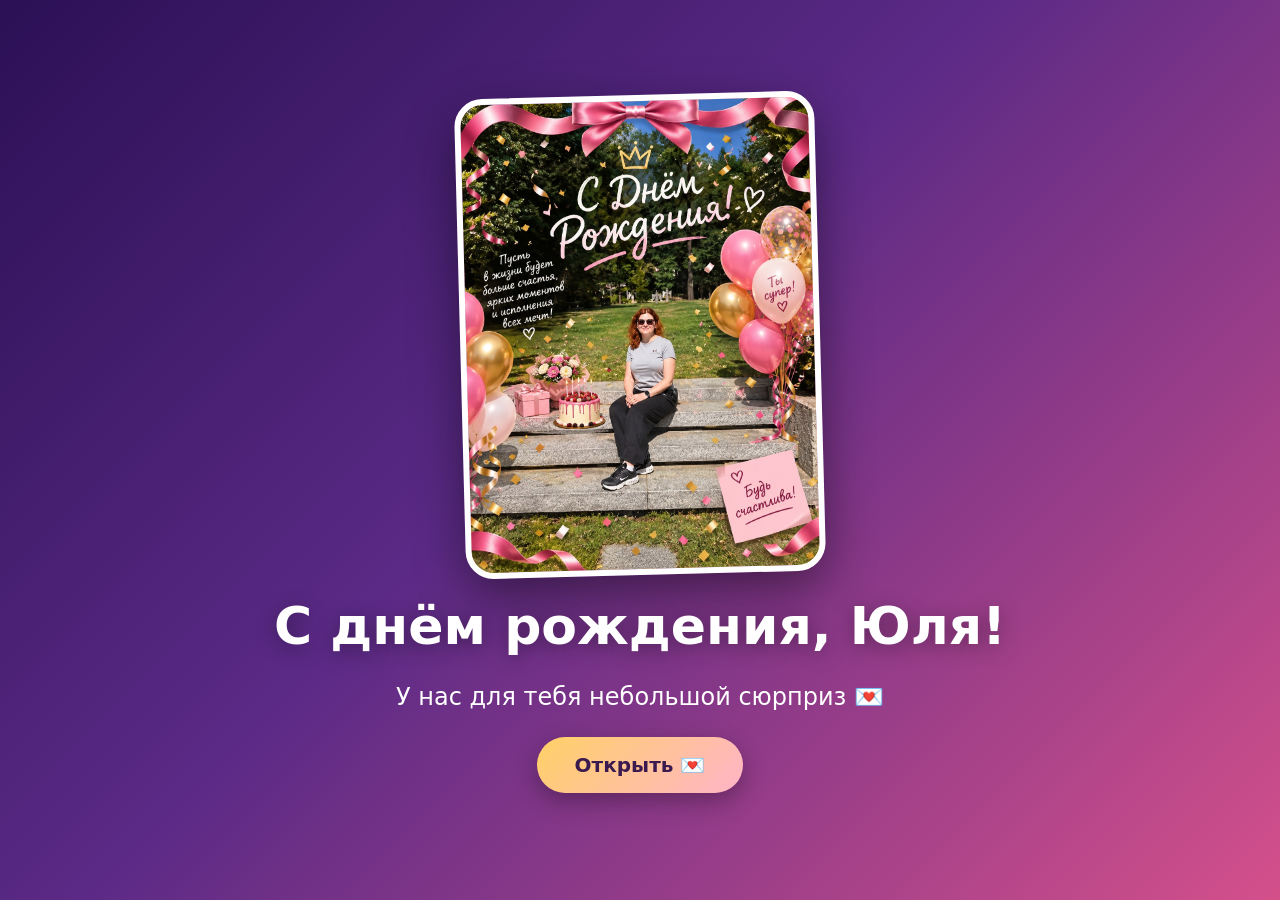
<file: index.html>
<!DOCTYPE html>
<html lang="ru">
<head>
  <meta charset="UTF-8">
  <meta name="viewport" content="width=device-width, initial-scale=1">
  <title>Для Юли 💖</title>
  <link rel="icon" type="image/svg+xml" href="data:image/svg+xml,%3Csvg%20xmlns='http://www.w3.org/2000/svg'%20viewBox='0%200%2064%2064'%3E%3Crect%20x='8'%20y='27'%20width='48'%20height='31'%20rx='4'%20fill='%23ff6fa5'/%3E%3Crect%20x='5'%20y='18'%20width='54'%20height='13'%20rx='4'%20fill='%23ffd166'/%3E%3Crect%20x='28'%20y='18'%20width='8'%20height='40'%20fill='%23d4508b'/%3E%3Cpath%20d='M32%2018C24%205%2011%208%2016%2016c3%206%2016%202%2016%202zM32%2018C40%205%2053%208%2048%2016c-3%206-16%202-16%202z'%20fill='%23d4508b'/%3E%3C/svg%3E">
  <link rel="stylesheet" href="style.css">
</head>
<body>
  <div class="bg-sparks"></div>

  <main class="page">
    <div class="main-photo-wrap" id="mainPhoto">🎂</div>
    <h1 class="fade-in-late" id="title"></h1>
    <p class="lead fade-in-later" id="subtitle"></p>
    <div class="fade-in-later">
      <a class="btn pulse" href="congrats.html" data-next>Открыть 💌</a>
    </div>
  </main>

  <script src="config.js"></script>
  <script src="app.js"></script>
  <script>
    document.getElementById("title").textContent = CONFIG.title;
    document.getElementById("subtitle").textContent = CONFIG.subtitle;

    // Главное фото; если файла ещё нет — остаётся смайлик-заглушка
    var img = new Image();
    img.onload = function () {
      var wrap = document.getElementById("mainPhoto");
      wrap.textContent = "";
      wrap.appendChild(img);
    };
    img.alt = "Юля";
    img.src = CONFIG.mainPhoto;
  </script>
</body>
</html>
</file>
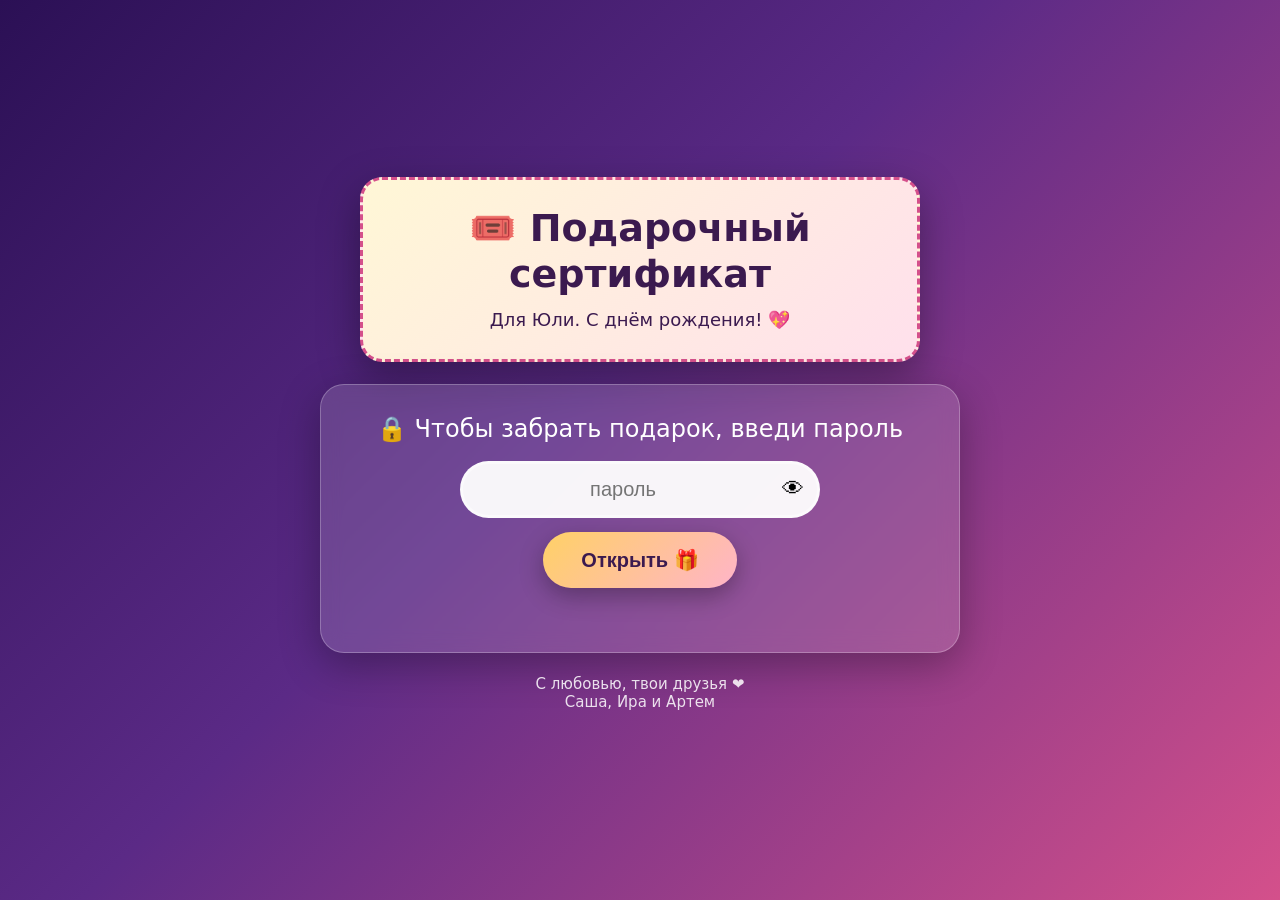
<file: certificate.html>
<!DOCTYPE html>
<html lang="ru">
<head>
  <meta charset="UTF-8">
  <meta name="viewport" content="width=device-width, initial-scale=1">
  <title>Твой сертификат 🎟️</title>
  <link rel="icon" type="image/svg+xml" href="data:image/svg+xml,%3Csvg%20xmlns='http://www.w3.org/2000/svg'%20viewBox='0%200%2064%2064'%3E%3Crect%20x='8'%20y='27'%20width='48'%20height='31'%20rx='4'%20fill='%23ff6fa5'/%3E%3Crect%20x='5'%20y='18'%20width='54'%20height='13'%20rx='4'%20fill='%23ffd166'/%3E%3Crect%20x='28'%20y='18'%20width='8'%20height='40'%20fill='%23d4508b'/%3E%3Cpath%20d='M32%2018C24%205%2011%208%2016%2016c3%206%2016%202%2016%202zM32%2018C40%205%2053%208%2048%2016c-3%206-16%202-16%202z'%20fill='%23d4508b'/%3E%3C/svg%3E">
  <link rel="stylesheet" href="style.css">
  <style>
    .gate { display: flex; flex-direction: column; gap: 14px; align-items: center; }
    .gate form { display: flex; flex-direction: column; gap: 14px; align-items: center; width: 100%; }
    .pw-row { position: relative; width: 100%; max-width: 360px; }
    .pw-row input {
      width: 100%; font-size: 20px; text-align: center; padding: 14px 48px 14px 14px;
      border-radius: 999px; border: 3px solid rgba(255,255,255,.45);
      background: rgba(255,255,255,.95); color: #2d1442; outline: none;
    }
    .pw-row input:focus { border-color: var(--gold); }
    .pw-row .eye {
      position: absolute; right: 8px; top: 50%; transform: translateY(-50%);
      border: 0; background: transparent; font-size: 22px; cursor: pointer; padding: 6px 8px;
    }
    .msg { min-height: 24px; font-size: 16px; line-height: 1.4; }
    .msg.err { color: #ffd0d0; font-weight: 700; }
    .shake { animation: shakeX .4s ease; }
    @keyframes shakeX { 0%,100% { transform: translateX(0); } 20%,60% { transform: translateX(-8px); } 40%,80% { transform: translateX(8px); } }
    #success { display: none; flex-direction: column; gap: 14px; align-items: center; }
    #success.show { display: flex; animation: fadeUp .8s ease both; }
  </style>
</head>
<body>
  <div class="bg-sparks"></div>

  <main class="page">
    <div class="ticket">
      <h2>🎟️ Подарочный сертификат</h2>
      <p>Для Юли. С днём рождения! 💖</p>
    </div>

    <!-- Шаг 1: пароль -->
    <div class="card gate" id="gate">
      <p class="lead">🔒 Чтобы забрать подарок, введи пароль</p>
      <form id="form" autocomplete="off">
        <div class="pw-row">
          <input id="pw" type="password" placeholder="пароль" autocomplete="off" autocapitalize="none" spellcheck="false" aria-label="Пароль">
          <button type="button" class="eye" id="eye" aria-label="Показать пароль">👁</button>
        </div>
        <button class="btn pulse" id="submit" type="submit">Открыть 🎁</button>
      </form>
      <p class="msg" id="msg"></p>
      <p class="hint" id="hint" style="display:none"></p>
    </div>

    <!-- Шаг 2: после верного пароля -->
    <div id="success">
      <h2>Ура, пароль подошёл! 🎉</h2>
      <p class="lead">Сертификат скачивается. Если не началось, нажми кнопку.</p>
      <button class="btn pulse" id="again" type="button">⬇ Скачать сертификат</button>
    </div>

    <p class="link-small">С любовью, твои друзья ❤️<br>Саша, Ира и Артем</p>
  </main>

  <script src="config.js"></script>
  <script src="app.js"></script>
  <script src="vault.js"></script>
  <script>
    var form = document.getElementById("form");
    var pw = document.getElementById("pw");
    var msg = document.getElementById("msg");
    var submitBtn = document.getElementById("submit");
    var blob = null;

    // Подсказка показывается, только если она задана в config.js
    if (CONFIG.passwordHint) {
      var h = document.getElementById("hint");
      h.textContent = "Подсказка: " + CONFIG.passwordHint;
      h.style.display = "block";
    }

    document.getElementById("eye").addEventListener("click", function () {
      pw.type = pw.type === "password" ? "text" : "password";
    });

    function say(text, isErr) {
      msg.textContent = text;
      msg.className = "msg" + (isErr ? " err" : "");
    }

    function saveFile() {
      if (!blob) return;
      var url = URL.createObjectURL(blob);
      var a = document.createElement("a");
      a.href = url;
      a.download = CONFIG.certificateFileName;
      document.body.appendChild(a);
      a.click();
      a.remove();
      setTimeout(function () { URL.revokeObjectURL(url); }, 60000);
    }

    function wrong(text) {
      say(text, true);
      form.classList.remove("shake");
      void form.offsetWidth; // перезапуск анимации
      form.classList.add("shake");
      submitBtn.disabled = false;
      pw.focus();
    }

    form.addEventListener("submit", function (e) {
      e.preventDefault();
      var value = pw.value;
      if (!value.trim()) return wrong("Введи пароль 🙂");
      if (!(globalThis.crypto && globalThis.crypto.subtle)) {
        return wrong("Этот браузер не умеет открывать сертификат. Попробуй Chrome или Safari.");
      }

      submitBtn.disabled = true;
      say("Проверяю…", false);

      fetch(CONFIG.certificate, { cache: "no-store" })
        .then(function (r) {
          if (!r.ok) throw new Error("nofile");
          return r.arrayBuffer();
        })
        .then(function (buf) { return Vault.decryptBytes(buf, value); })
        .then(function (bytes) {
          blob = new Blob([bytes], { type: "application/pdf" });
          pw.value = "";
          document.getElementById("gate").style.display = "none";
          document.getElementById("success").classList.add("show");
          launchConfetti(160);
          setTimeout(function () { launchConfetti(90); }, 3500);
          saveFile();
        })
        .catch(function (err) {
          if (err && err.message === "badpass") {
            wrong("Пароль не подходит. Попробуй ещё раз 🙈");
          } else if (err && err.message === "nofile") {
            wrong("Сертификат ещё не загружен. Напиши друзьям 🙂");
          } else {
            wrong("Что-то пошло не так. Обнови страницу и попробуй снова.");
          }
        });
    });

    document.getElementById("again").addEventListener("click", saveFile);
  </script>
</body>
</html>
</file>
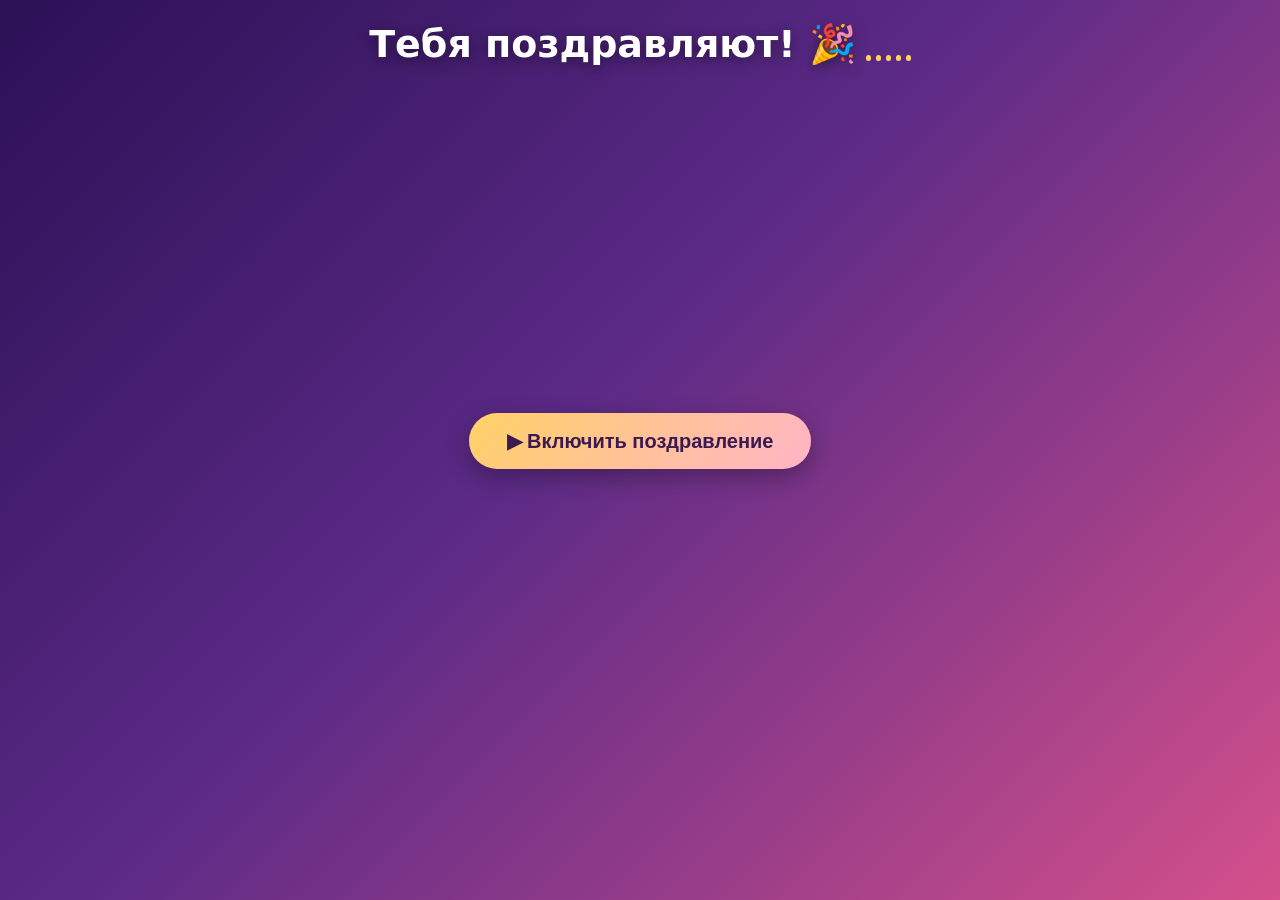
<file: congrats.html>
<!DOCTYPE html>
<html lang="ru">
<head>
  <meta charset="UTF-8">
  <meta name="viewport" content="width=device-width, initial-scale=1">
  <title>Поздравление 🎈</title>
  <link rel="icon" type="image/svg+xml" href="data:image/svg+xml,%3Csvg%20xmlns='http://www.w3.org/2000/svg'%20viewBox='0%200%2064%2064'%3E%3Crect%20x='8'%20y='27'%20width='48'%20height='31'%20rx='4'%20fill='%23ff6fa5'/%3E%3Crect%20x='5'%20y='18'%20width='54'%20height='13'%20rx='4'%20fill='%23ffd166'/%3E%3Crect%20x='28'%20y='18'%20width='8'%20height='40'%20fill='%23d4508b'/%3E%3Cpath%20d='M32%2018C24%205%2011%208%2016%2016c3%206%2016%202%2016%202zM32%2018C40%205%2053%208%2048%2016c-3%206-16%202-16%202z'%20fill='%23d4508b'/%3E%3C/svg%3E">
  <link rel="stylesheet" href="style.css">
  <style>
    /* Раскладка: заголовок сверху, фото по центру, кнопка внизу. Ничего не накладывается. */
    .page.cg { justify-content: flex-start; gap: 10px; padding: 22px 14px 22px; }
    .page.cg .congrats-top { background: none; backdrop-filter: none; -webkit-backdrop-filter: none; padding: 0; }
    .page.cg h2 { text-shadow: 0 3px 14px rgba(0, 0, 0, 0.45); }

    .deck { position: relative; flex: 1 1 auto; width: 100%; max-width: 560px; min-height: 50vh; }
    .play-wrap { position: absolute; inset: 0; display: flex; align-items: center; justify-content: center; }

    /* Фото показываются целиком (без обрезки лиц) и ложатся стопкой друг на друга */
    .deck .pop {
      position: absolute; left: 50%; top: 50%;
      width: auto; height: auto; aspect-ratio: auto;
      max-width: 84%; max-height: 90%;
      object-fit: contain;
      border: 5px solid #fff; border-radius: 12px;
      box-shadow: 0 12px 30px rgba(0, 0, 0, 0.45);
      transform: translate(-50%, -50%) translate(var(--dx, 0px), var(--dy, 0px)) rotate(var(--r, 0deg));
      transition: opacity 0.7s ease;
      animation: deckIn 0.8s cubic-bezier(.2, .9, .3, 1.15) backwards;
    }
    .deck .pop.age1 { opacity: 0.8; }
    .deck .pop.age2 { opacity: 0.55; }
    .deck .pop.gone { opacity: 0; }
    @keyframes deckIn {
      from {
        opacity: 0;
        transform: translate(-50%, -50%) translate(var(--dx, 0px), calc(var(--dy, 0px) + 70px)) rotate(var(--r, 0deg)) scale(0.55);
      }
    }

    .page.cg .congrats-actions { min-height: 64px; justify-content: center; }
  </style>
</head>
<body>
  <div class="bg-sparks"></div>

  <main class="page cg">
    <div class="congrats-top">
      <h2>Тебя поздравляют! 🎉<span class="wave off" id="wave"><i></i><i></i><i></i><i></i><i></i></span></h2>
    </div>

    <div class="deck" id="stage">
      <div class="play-wrap" id="playWrap">
        <button class="btn pulse" id="playBtn">▶ Включить поздравление</button>
      </div>
    </div>

    <div class="congrats-actions">
      <a class="btn ghost hidden" id="nextBtn" href="joke.html" data-next>Далее →</a>
    </div>
  </main>

  <audio id="voice" preload="auto"></audio>

  <script src="config.js"></script>
  <script src="app.js"></script>
  <script>
    var audio = document.getElementById("voice");
    var wave = document.getElementById("wave");
    var playBtn = document.getElementById("playBtn");
    var playWrap = document.getElementById("playWrap");
    var nextBtn = document.getElementById("nextBtn");
    audio.src = CONFIG.voice;

    var started = false;

    function showNext() { nextBtn.classList.remove("hidden"); }

    function startShow() {
      if (started) return;
      started = true;
      playWrap.style.display = "none";
      spawn();
      setInterval(spawn, 2600);
    }

    function play() {
      startShow();
      audio.play().then(function () {
        wave.classList.remove("off");
      }).catch(function () {
        // если записи нет — просто показываем фото и кнопку «Далее»
        showNext();
      });
    }

    playBtn.addEventListener("click", play);
    audio.addEventListener("ended", function () {
      wave.classList.add("off");
      showNext();
    });
    // запасной вариант: кнопка «Далее» появляется через 40 секунд в любом случае
    playBtn.addEventListener("click", function () { setTimeout(showNext, 40000); });

    // ---- всплывающие фото: стопка по центру ----
    var stage = document.getElementById("stage");
    var stack = [];
    var idx = 0;

    // заранее загружаем все фото, чтобы они появлялись без задержки
    CONFIG.photos.forEach(function (src) { var i = new Image(); i.src = src; });

    function refreshAges() {
      var n = stack.length;
      for (var i = n - 1; i >= 0; i--) {
        var el = stack[i], age = n - 1 - i;
        el.classList.remove("age1", "age2");
        if (age === 1) el.classList.add("age1");
        else if (age === 2) el.classList.add("age2");
        else if (age >= 3) {
          el.classList.add("gone");
          (function (e) { setTimeout(function () { e.remove(); }, 800); })(el);
          stack.splice(i, 1);
        }
      }
    }

    function spawn() {
      if (!CONFIG.photos.length) return;
      var src = CONFIG.photos[idx % CONFIG.photos.length];
      idx++;
      var img = new Image();
      img.className = "pop";
      img.alt = "";
      img.onload = function () {
        var w = stage.clientWidth, h = stage.clientHeight;
        img.style.setProperty("--dx", Math.round((Math.random() * 2 - 1) * w * 0.06) + "px");
        img.style.setProperty("--dy", Math.round((Math.random() * 2 - 1) * h * 0.04) + "px");
        img.style.setProperty("--r", (Math.random() * 12 - 6).toFixed(1) + "deg");
        stage.appendChild(img);
        stack.push(img);
        refreshAges();
      };
      img.onerror = function () { /* нет файла — пропускаем */ };
      img.src = src;
    }
  </script>
</body>
</html>
</file>
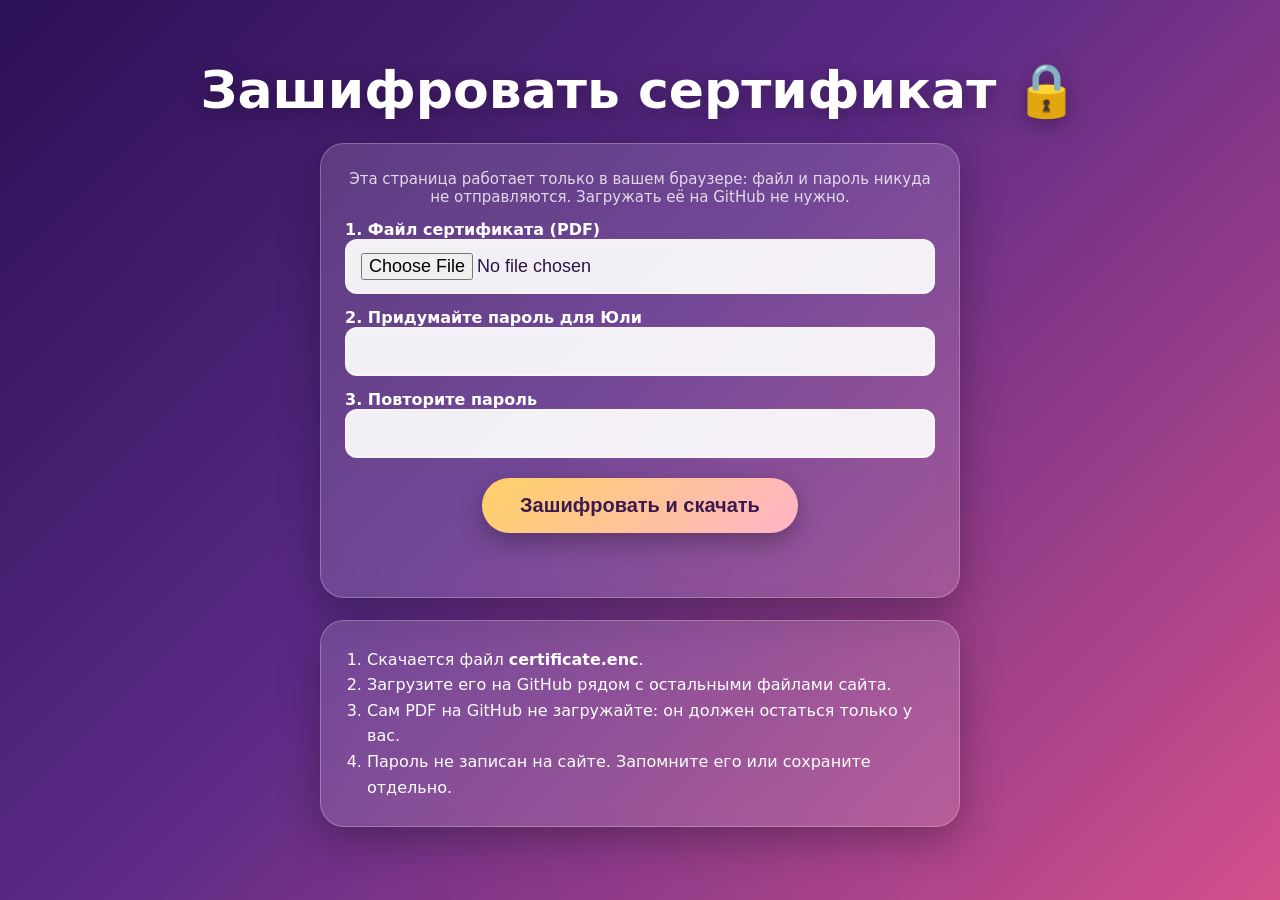
<file: encrypt.html>
<!DOCTYPE html>
<html lang="ru">
<head>
  <meta charset="UTF-8">
  <meta name="viewport" content="width=device-width, initial-scale=1">
  <meta name="robots" content="noindex">
  <title>Зашифровать сертификат 🔒</title>
  <link rel="stylesheet" href="style.css">
  <style>
    .tool { text-align: left; display: flex; flex-direction: column; gap: 14px; }
    .tool label { font-size: 16px; font-weight: 600; }
    .tool input[type="password"], .tool input[type="text"], .tool input[type="file"] {
      width: 100%; font-size: 18px; padding: 12px 14px; border-radius: 12px;
      border: 2px solid rgba(255,255,255,.35); background: rgba(255,255,255,.92); color: #2d1442;
    }
    .tool .btn { align-self: center; margin-top: 6px; }
    .status { min-height: 24px; font-size: 16px; text-align: center; }
    .status.err { color: #ffd0d0; font-weight: 700; }
    .status.ok { color: #c9ffd8; font-weight: 700; }
    ol.how { text-align: left; line-height: 1.6; padding-left: 22px; font-size: 16px; }
  </style>
</head>
<body>
  <main class="page">
    <h1>Зашифровать сертификат 🔒</h1>

    <div class="card tool">
      <p class="hint" style="text-align:center">
        Эта страница работает только в вашем браузере: файл и пароль никуда не отправляются.
        Загружать её на GitHub не нужно.
      </p>

      <div>
        <label for="file">1. Файл сертификата (PDF)</label>
        <input id="file" type="file" accept=".pdf,application/pdf">
      </div>
      <div>
        <label for="pw1">2. Придумайте пароль для Юли</label>
        <input id="pw1" type="password" autocomplete="off">
      </div>
      <div>
        <label for="pw2">3. Повторите пароль</label>
        <input id="pw2" type="password" autocomplete="off">
      </div>

      <button class="btn" id="go">Зашифровать и скачать</button>
      <p class="status" id="status"></p>
    </div>

    <div class="card">
      <ol class="how">
        <li>Скачается файл <b>certificate.enc</b>.</li>
        <li>Загрузите его на GitHub рядом с остальными файлами сайта.</li>
        <li>Сам PDF на GitHub не загружайте: он должен остаться только у вас.</li>
        <li>Пароль не записан на сайте. Запомните его или сохраните отдельно.</li>
      </ol>
    </div>
  </main>

  <script src="vault.js"></script>
  <script>
    var st = document.getElementById("status");
    function say(t, cls) { st.textContent = t; st.className = "status " + (cls || ""); }

    function download(bytes, name) {
      var url = URL.createObjectURL(new Blob([bytes], { type: "application/octet-stream" }));
      var a = document.createElement("a");
      a.href = url; a.download = name;
      document.body.appendChild(a); a.click(); a.remove();
      setTimeout(function () { URL.revokeObjectURL(url); }, 60000);
    }

    document.getElementById("go").addEventListener("click", function () {
      var f = document.getElementById("file").files[0];
      var p1 = document.getElementById("pw1").value;
      var p2 = document.getElementById("pw2").value;

      if (!(globalThis.crypto && globalThis.crypto.subtle)) {
        return say("Браузер не даёт шифровать на этой странице. Откройте её в Chrome или Edge.", "err");
      }
      if (!f) return say("Выберите PDF-файл сертификата.", "err");
      if (p1.trim().length < 6) return say("Пароль слишком короткий: минимум 6 символов.", "err");
      if (p1 !== p2) return say("Пароли не совпадают.", "err");

      say("Шифрую…");
      var reader = new FileReader();
      reader.onload = function () {
        var original = new Uint8Array(reader.result);
        Vault.encryptBytes(original, p1).then(function (out) {
          // проверка: файл должен открываться этим же паролем
          return Vault.decryptBytes(out, p1).then(function (back) {
            if (back.length !== original.length) throw new Error("verify");
            download(out, "certificate.enc");
            say("Готово! Файл certificate.enc скачан. Пароль проверен: он открывает файл.", "ok");
          });
        }).catch(function () {
          say("Не получилось зашифровать. Попробуйте ещё раз.", "err");
        });
      };
      reader.onerror = function () { say("Не удалось прочитать файл.", "err"); };
      reader.readAsArrayBuffer(f);
    });
  </script>
</body>
</html>
</file>
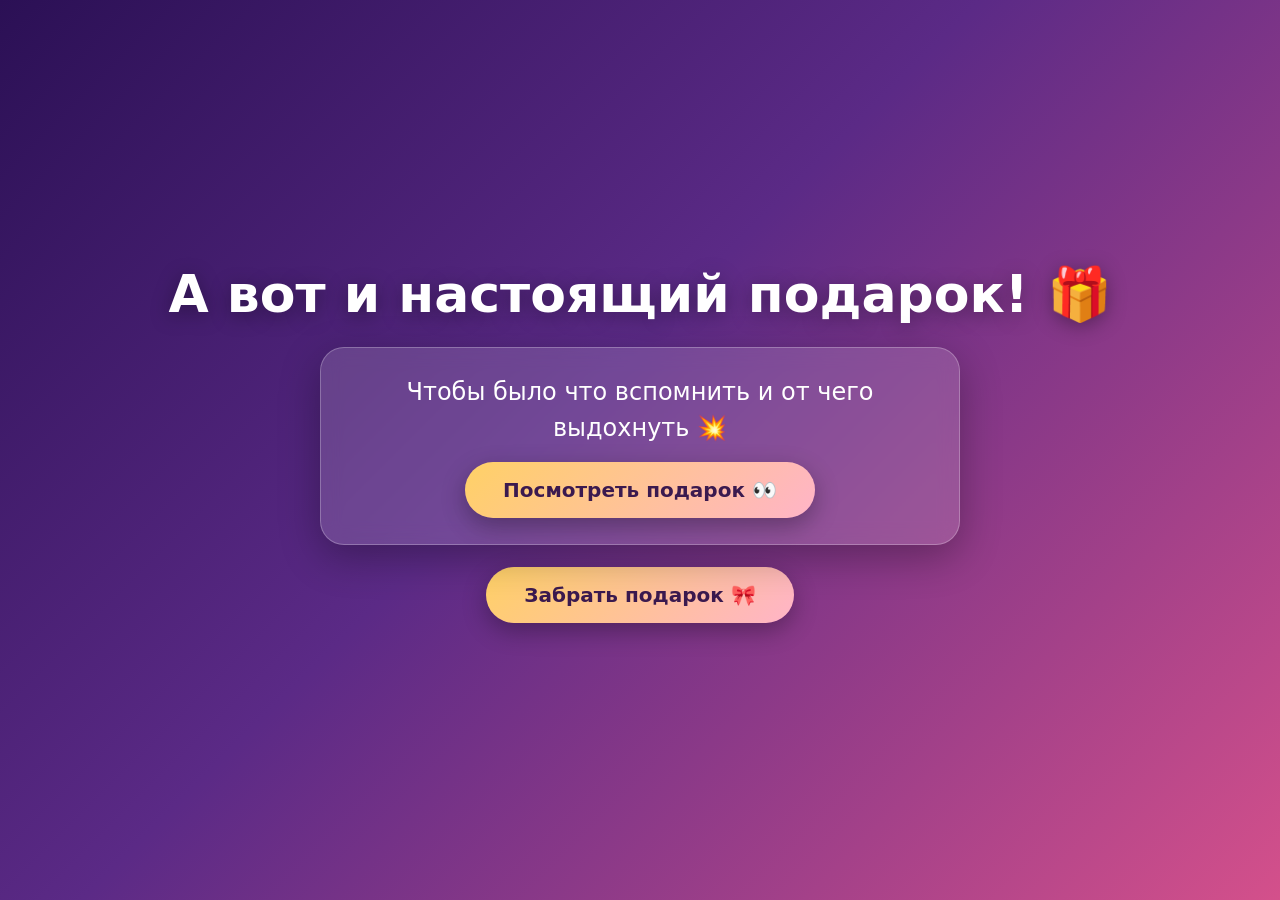
<file: gift.html>
<!DOCTYPE html>
<html lang="ru">
<head>
  <meta charset="UTF-8">
  <meta name="viewport" content="width=device-width, initial-scale=1">
  <title>Настоящий подарок 🎁</title>
  <link rel="icon" type="image/svg+xml" href="data:image/svg+xml,%3Csvg%20xmlns='http://www.w3.org/2000/svg'%20viewBox='0%200%2064%2064'%3E%3Crect%20x='8'%20y='27'%20width='48'%20height='31'%20rx='4'%20fill='%23ff6fa5'/%3E%3Crect%20x='5'%20y='18'%20width='54'%20height='13'%20rx='4'%20fill='%23ffd166'/%3E%3Crect%20x='28'%20y='18'%20width='8'%20height='40'%20fill='%23d4508b'/%3E%3Cpath%20d='M32%2018C24%205%2011%208%2016%2016c3%206%2016%202%2016%202zM32%2018C40%205%2053%208%2048%2016c-3%206-16%202-16%202z'%20fill='%23d4508b'/%3E%3C/svg%3E">
  <link rel="stylesheet" href="style.css">
</head>
<body>
  <div class="bg-sparks"></div>

  <main class="page">
    <h1>А вот и настоящий подарок! 🎁</h1>

    <div class="card">
      <p class="lead">Чтобы было что вспомнить и от чего выдохнуть 💥</p>
      <p style="margin-top:16px"><a class="btn" id="giftLink" href="#" target="_blank" rel="noopener">Посмотреть подарок 👀</a></p>
    </div>

    <a class="btn pulse" href="certificate.html" data-next>Забрать подарок 🎀</a>
  </main>

  <script src="config.js"></script>
  <script src="app.js"></script>
  <script>
    document.getElementById("giftLink").href = CONFIG.giftLink;
  </script>
</body>
</html>
</file>
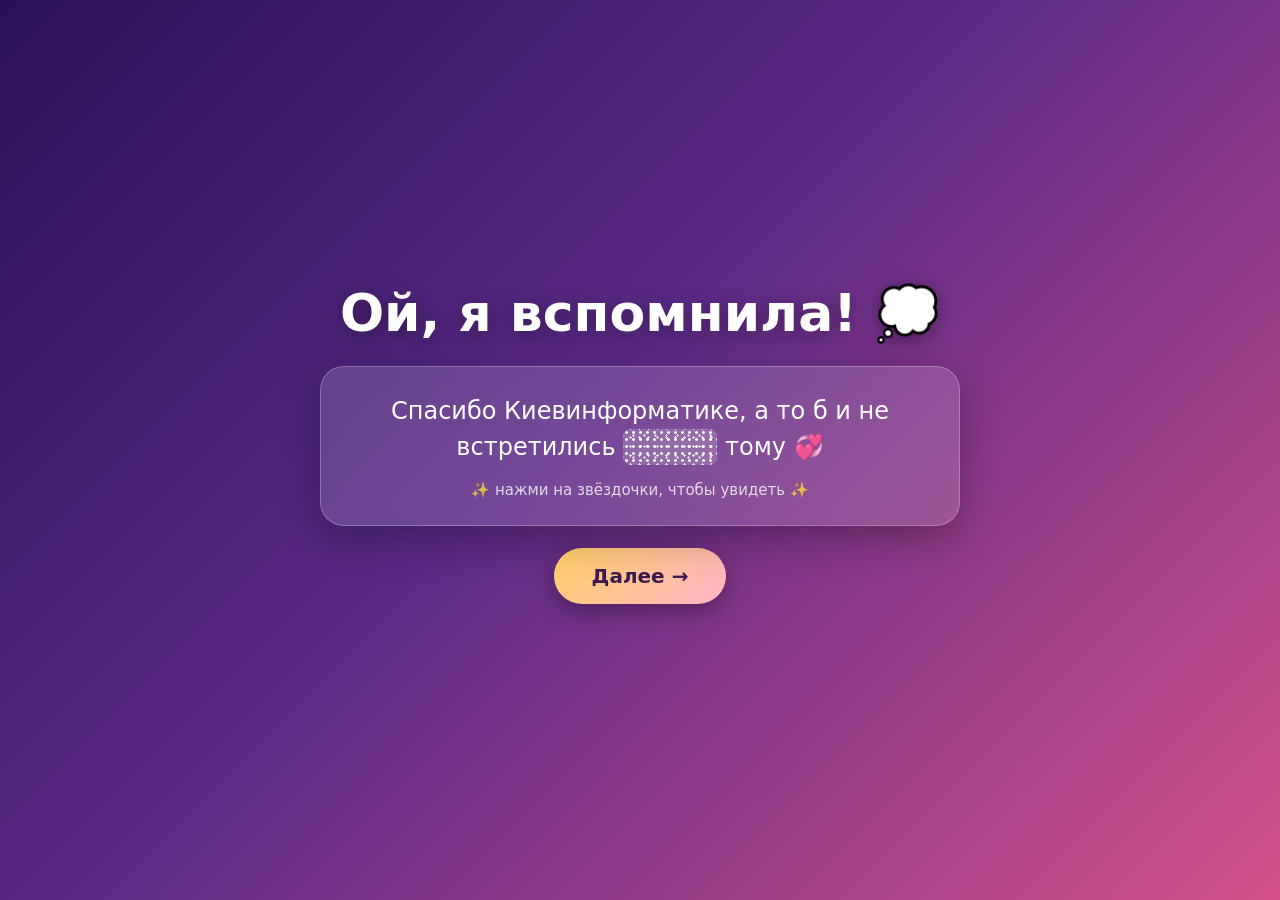
<file: memory.html>
<!DOCTYPE html>
<html lang="ru">
<head>
  <meta charset="UTF-8">
  <meta name="viewport" content="width=device-width, initial-scale=1">
  <title>Ой, я вспомнила 💭</title>
  <link rel="icon" type="image/svg+xml" href="data:image/svg+xml,%3Csvg%20xmlns='http://www.w3.org/2000/svg'%20viewBox='0%200%2064%2064'%3E%3Crect%20x='8'%20y='27'%20width='48'%20height='31'%20rx='4'%20fill='%23ff6fa5'/%3E%3Crect%20x='5'%20y='18'%20width='54'%20height='13'%20rx='4'%20fill='%23ffd166'/%3E%3Crect%20x='28'%20y='18'%20width='8'%20height='40'%20fill='%23d4508b'/%3E%3Cpath%20d='M32%2018C24%205%2011%208%2016%2016c3%206%2016%202%2016%202zM32%2018C40%205%2053%208%2048%2016c-3%206-16%202-16%202z'%20fill='%23d4508b'/%3E%3C/svg%3E">
  <link rel="stylesheet" href="style.css">
</head>
<body>
  <div class="bg-sparks"></div>

  <main class="page">
    <h1>Ой, я вспомнила! 💭</h1>

    <div class="card">
      <p class="lead">
        Спасибо Киевинформатике, а то б и не встретились
        <span class="spoiler" id="spoiler">19 лет</span>
        тому 💞
      </p>
      <p class="hint" id="hint" style="margin-top:16px">✨ нажми на звёздочки, чтобы увидеть ✨</p>
    </div>

    <a class="btn pulse" href="gift.html" data-next>Далее →</a>
  </main>

  <script src="config.js"></script>
  <script src="app.js"></script>
  <script>
    var sp = document.getElementById("spoiler");
    sp.addEventListener("click", function () {
      if (sp.classList.contains("revealed")) return;
      sp.classList.add("revealed");
      document.getElementById("hint").style.visibility = "hidden";
      launchConfetti(50);
    });
  </script>
</body>
</html>
</file>
<file: style.css>
:root {
  --bg1: #2b1055;
  --bg2: #7597de;
  --pink: #ff6fa5;
  --gold: #ffd166;
  --card: rgba(255, 255, 255, 0.14);
  --text: #fff;
}

* { box-sizing: border-box; margin: 0; padding: 0; }

html, body { height: 100%; }

body {
  font-family: "Segoe UI", system-ui, -apple-system, Roboto, Arial, sans-serif;
  color: var(--text);
  background: linear-gradient(135deg, var(--bg1), #5b2a86 45%, #d4508b);
  background-attachment: fixed;
  overflow-x: hidden;
  animation: pageIn 0.8s ease both;
}

body.leaving { animation: pageOut 0.45s ease both; }

@keyframes pageIn  { from { opacity: 0; transform: translateY(12px); } to { opacity: 1; transform: none; } }
@keyframes pageOut { to   { opacity: 0; transform: translateY(-12px); } }

/* плавающие сердечки / искорки на фоне */
.bg-sparks { position: fixed; inset: 0; pointer-events: none; overflow: hidden; z-index: 0; }
.bg-sparks span {
  position: absolute;
  bottom: -40px;
  font-size: 22px;
  opacity: 0.0;
  animation: rise linear infinite;
}
@keyframes rise {
  0%   { transform: translateY(0) rotate(0); opacity: 0; }
  10%  { opacity: 0.7; }
  100% { transform: translateY(-110vh) rotate(40deg); opacity: 0; }
}

.page {
  position: relative;
  z-index: 1;
  min-height: 100vh;
  min-height: 100dvh;
  display: flex;
  flex-direction: column;
  align-items: center;
  justify-content: center;
  text-align: center;
  padding: 28px 20px 40px;
  gap: 22px;
}

h1 {
  font-size: clamp(28px, 6vw, 52px);
  line-height: 1.15;
  text-shadow: 0 4px 20px rgba(0, 0, 0, 0.35);
}
h2 { font-size: clamp(24px, 5vw, 38px); line-height: 1.2; }
p.lead { font-size: clamp(18px, 3.6vw, 24px); line-height: 1.5; max-width: 620px; }

.card {
  background: var(--card);
  backdrop-filter: blur(10px);
  -webkit-backdrop-filter: blur(10px);
  border: 1px solid rgba(255, 255, 255, 0.25);
  border-radius: 24px;
  padding: 26px 24px;
  max-width: 640px;
  width: 100%;
  box-shadow: 0 12px 40px rgba(0, 0, 0, 0.3);
}

/* кнопки */
.btn {
  display: inline-block;
  font-size: 20px;
  font-weight: 700;
  color: #3b1a4f;
  background: linear-gradient(135deg, var(--gold), #ffb4c8);
  border: 0;
  border-radius: 999px;
  padding: 16px 38px;
  cursor: pointer;
  text-decoration: none;
  box-shadow: 0 8px 24px rgba(0, 0, 0, 0.3);
  transition: transform 0.15s ease, box-shadow 0.15s ease;
}
.btn:hover  { transform: translateY(-2px) scale(1.03); }
.btn:active { transform: scale(0.97); }
.btn.ghost  { background: rgba(255, 255, 255, 0.18); color: #fff; box-shadow: none; border: 1px solid rgba(255,255,255,.4); }
.btn.hidden { display: none; }
.btn.pulse  { animation: pulse 1.8s ease-in-out infinite; }
@keyframes pulse {
  0%, 100% { box-shadow: 0 8px 24px rgba(0,0,0,.3), 0 0 0 0 rgba(255,209,102,.6); }
  50%      { box-shadow: 0 8px 24px rgba(0,0,0,.3), 0 0 0 16px rgba(255,209,102,0); }
}

/* ---------- Страница 1: фото ---------- */
.main-photo-wrap {
  width: min(78vw, 360px);
  aspect-ratio: 3 / 4;
  border-radius: 28px;
  overflow: hidden;
  border: 6px solid #fff;
  box-shadow: 0 18px 50px rgba(0, 0, 0, 0.45);
  background: linear-gradient(135deg, #ffb4c8, #ffd166);
  display: flex; align-items: center; justify-content: center;
  font-size: 80px;
  animation: photoIn 1.6s cubic-bezier(.2, .9, .3, 1.2) both;
}
.main-photo-wrap img { width: 100%; height: 100%; object-fit: cover; display: block; }
@keyframes photoIn {
  from { opacity: 0; transform: scale(0.6) rotate(-6deg); }
  to   { opacity: 1; transform: scale(1) rotate(-1.5deg); }
}
.fade-in-late { opacity: 0; animation: fadeUp 1s ease 1.4s forwards; }
.fade-in-later { opacity: 0; animation: fadeUp 1s ease 2.4s forwards; }
@keyframes fadeUp { from { opacity: 0; transform: translateY(14px); } to { opacity: 1; transform: none; } }

/* ---------- Страница 2: всплывающие фото ---------- */
.stage { position: fixed; inset: 0; overflow: hidden; z-index: 0; }
.pop {
  position: absolute;
  width: clamp(120px, 24vw, 220px);
  aspect-ratio: 3 / 4;
  object-fit: cover;
  border: 5px solid #fff;
  border-radius: 14px;
  box-shadow: 0 12px 30px rgba(0, 0, 0, 0.45);
  animation: popLife 6s ease-in-out forwards;
}
@keyframes popLife {
  0%   { opacity: 0; transform: scale(0.3) rotate(var(--r)) translateY(40px); }
  12%  { opacity: 1; transform: scale(1) rotate(var(--r)) translateY(0); }
  85%  { opacity: 1; transform: scale(1.04) rotate(var(--r)) translateY(-14px); }
  100% { opacity: 0; transform: scale(1.1) rotate(var(--r)) translateY(-26px); }
}
.congrats-top {
  position: relative; z-index: 2;
  background: rgba(30, 8, 50, 0.55);
  backdrop-filter: blur(8px);
  -webkit-backdrop-filter: blur(8px);
  border-radius: 22px;
  padding: 20px 26px;
  max-width: 560px;
}
.congrats-actions { position: relative; z-index: 2; display: flex; flex-direction: column; gap: 14px; align-items: center; }
.wave { display: inline-flex; gap: 5px; height: 28px; align-items: flex-end; margin-left: 10px; vertical-align: middle; }
.wave i { width: 5px; background: var(--gold); border-radius: 3px; animation: wave 1s ease-in-out infinite; }
.wave i:nth-child(2) { animation-delay: .15s; } .wave i:nth-child(3) { animation-delay: .3s; }
.wave i:nth-child(4) { animation-delay: .45s; } .wave i:nth-child(5) { animation-delay: .6s; }
@keyframes wave { 0%, 100% { height: 6px; } 50% { height: 26px; } }
.wave.off i { animation: none; height: 6px; }

/* ---------- Страница 3: шуточный подарок ---------- */
.emoji-row { font-size: 38px; letter-spacing: 6px; }
.joke-reveal { display: none; }
.joke-reveal.show { display: flex; flex-direction: column; gap: 18px; align-items: center; animation: fadeUp .8s ease both; }
.laugh { display: inline-block; animation: shake 0.6s ease-in-out infinite; }
@keyframes shake { 0%,100% { transform: rotate(-8deg); } 50% { transform: rotate(8deg); } }
.gift-box { font-size: 90px; cursor: pointer; animation: bounce 1.4s ease-in-out infinite; user-select: none; }
@keyframes bounce { 0%,100% { transform: translateY(0); } 50% { transform: translateY(-14px); } }

/* ---------- Страница 4: спойлер как в Телеграме ---------- */
.spoiler {
  position: relative;
  display: inline-block;
  border-radius: 8px;
  padding: 0 6px;
  cursor: pointer;
  color: transparent;
  background:
    radial-gradient(circle, rgba(255,255,255,.95) 0 1.2px, transparent 1.6px) 0 0 / 7px 7px,
    radial-gradient(circle, rgba(255,255,255,.8) 0 1px, transparent 1.4px) 3px 4px / 9px 9px,
    radial-gradient(circle, rgba(255,255,255,.7) 0 1px, transparent 1.4px) 5px 1px / 11px 11px,
    rgba(255, 255, 255, 0.18);
  animation: dust 0.9s steps(6) infinite;
  user-select: none;
  transition: background-color .4s ease, color .5s ease;
}
@keyframes dust {
  0%   { background-position: 0 0, 3px 4px, 5px 1px; }
  20%  { background-position: 2px 5px, 7px 1px, 1px 6px; }
  40%  { background-position: 5px 2px, 1px 7px, 8px 3px; }
  60%  { background-position: 1px 6px, 5px 3px, 3px 9px; }
  80%  { background-position: 6px 1px, 2px 6px, 9px 4px; }
  100% { background-position: 0 0, 3px 4px, 5px 1px; }
}
.spoiler.revealed {
  color: var(--gold);
  font-weight: 800;
  background: transparent;
  animation: none;
  cursor: default;
  user-select: auto;
}
.hint { font-size: 15px; opacity: .8; }

/* ---------- Страница 5/6: подарок и сертификат ---------- */
.ticket {
  background: linear-gradient(135deg, #fff7d6, #ffe0ec);
  color: #3b1a4f;
  border-radius: 22px;
  padding: 26px 24px;
  max-width: 560px;
  width: 100%;
  border: 3px dashed #d4508b;
  box-shadow: 0 14px 40px rgba(0,0,0,.35);
}
.ticket h2 { margin-bottom: 8px; }
.ticket p { font-size: 18px; line-height: 1.5; }

.link-small { color: #fff; opacity: .85; font-size: 15px; }

.confetti { position: fixed; inset: 0; pointer-events: none; z-index: 5; overflow: hidden; }
.confetti i {
  position: absolute; top: -20px; width: 10px; height: 16px; opacity: .95;
  animation: fall linear forwards;
}
@keyframes fall { to { transform: translateY(110vh) rotate(720deg); } }
</file>
